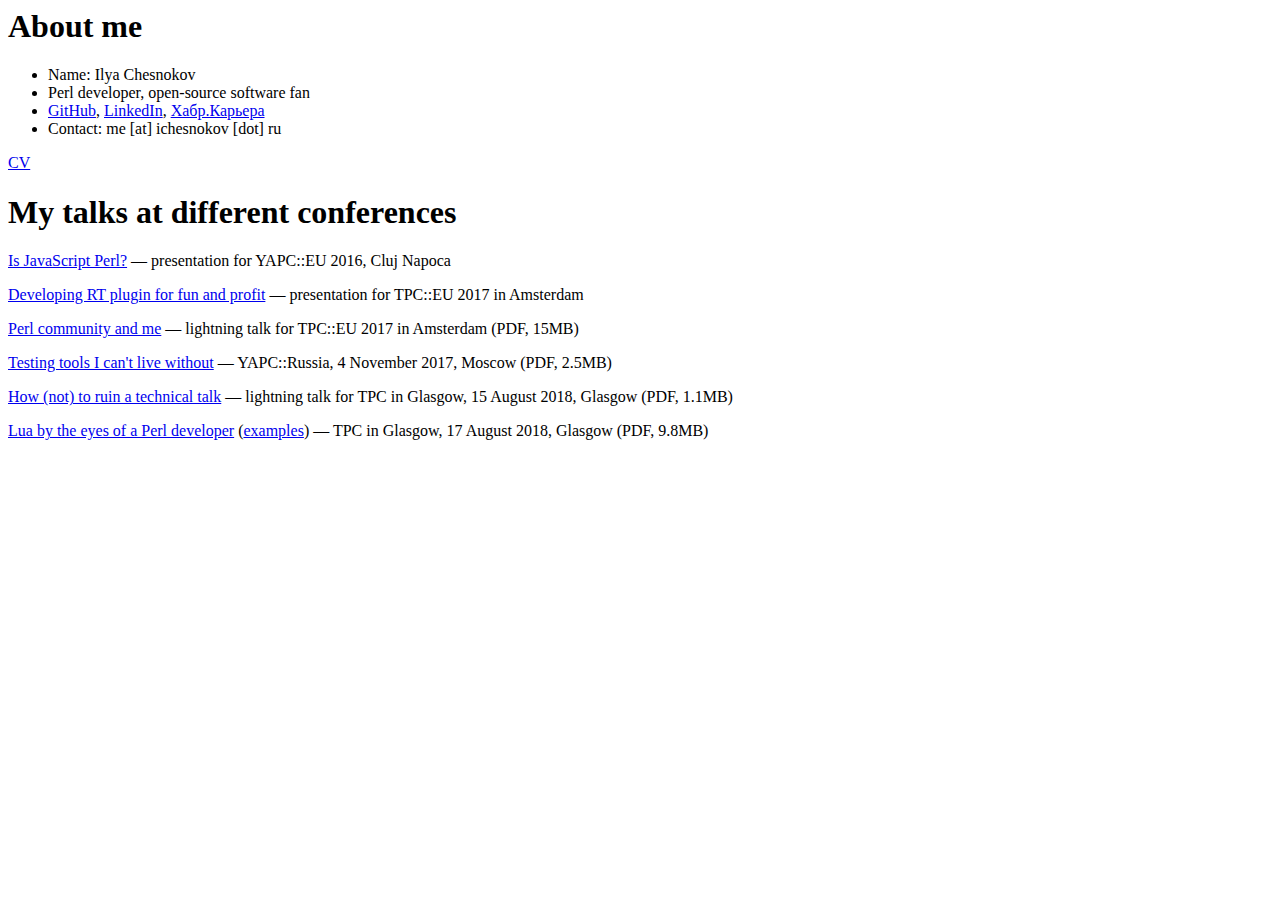
<file: index.html>
<html>
<head>
    <meta charset="utf-8" />
</head>
<body>
    <h1>About me</h1>
    <ul>
        <li>Name: Ilya Chesnokov</li>
        <li>Perl developer, open-source software fan</li>
        <li>
            <a target="_blank" href="https://github.com/ichesnokov">GitHub</a>,
            <a target="_blank" href="http://www.linkedin.com/pub/ilya-chesnokov/18/79/126">LinkedIn</a>,
            <a target="_blank" href="https://career.habr.com/ilyachesnokov">Хабр.Карьера</a>
        </li>
        <li>Contact: me [at] ichesnokov [dot] ru</li>
    </ul>

    <p>
        <a href="https://github.com/ichesnokov/ichesnokov.github.io/blob/master/cv.md">CV</a>
    </p>

    <h1>My talks at different conferences</h1>
    <p><a href="talks/is-js-perl/index.html">Is JavaScript Perl?</a> &mdash; presentation for YAPC::EU 2016, Cluj Napoca</p>
    <p><a href="talks/developing-rt-plugin/index.html">Developing RT plugin for fun and profit</a> &mdash; presentation for TPC::EU 2017 in Amsterdam</p>
    <p><a href="talks/tpc-eu-2017-amsterdam-lightning-talk.pdf">Perl community and me</a> &mdash; lightning talk for TPC::EU 2017 in Amsterdam (PDF, 15MB)</p>
    <p><a href="talks/testing-tools-i-cant-live-without.pdf">Testing tools I can't live without</a> &mdash; YAPC::Russia, 4 November 2017, Moscow (PDF, 2.5MB)</p>
    <p><a href="talks/tpcig2018/how-to-ruin-a-technical-talk.pdf">How (not) to ruin a technical talk</a> &mdash; lightning talk for TPC in Glasgow, 15 August 2018, Glasgow (PDF, 1.1MB)</p>
    <p>
      <a href="talks/tpcig2018/lua-by-the-eyes-of-a-perl-developer.pdf">Lua by the eyes of a Perl developer</a>
      (<a href="https://github.com/ichesnokov/ichesnokov.github.io/tree/master/talks/tpcig2018/examples">examples</a>)
      &mdash; TPC in Glasgow, 17 August 2018, Glasgow (PDF, 9.8MB)
    </p>
</body>
</html>
</file>
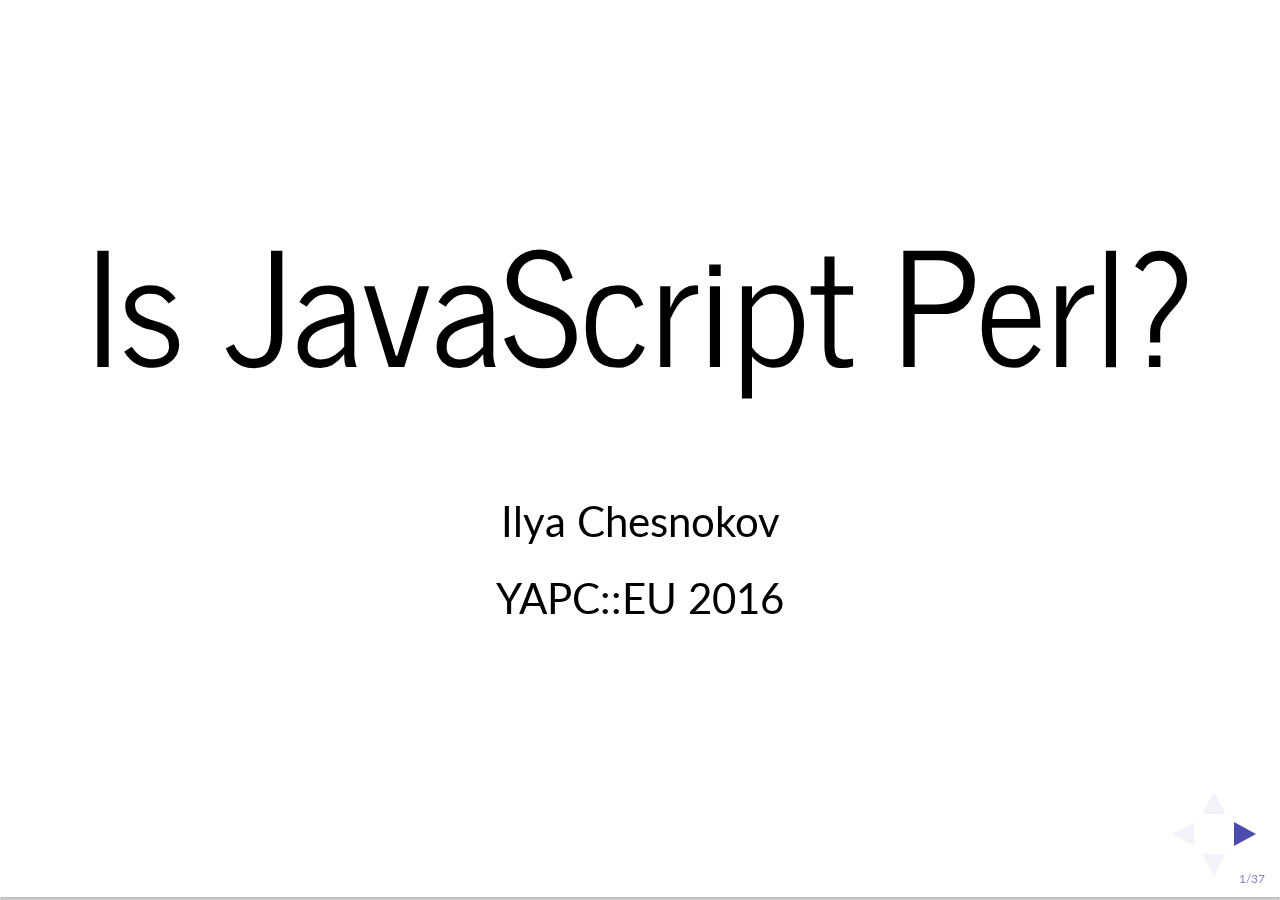
<file: talks/is-js-perl/index.html>
<!doctype html>
<html lang="en">
  <head>
    <meta charset="utf-8">
    <meta name="apple-mobile-web-app-capable" content="yes" />
    <meta name="apple-mobile-web-app-status-bar-style" content="black-translucent" />
    <meta name="viewport" content="width=device-width, initial-scale=1.0, maximum-scale=1.0, user-scalable=yes">
    <link rel="stylesheet" href="share/bootstrap/css/bootstrap.min.css">
    <link rel="stylesheet" href="share/revealjs/css/reveal.css">
    <link rel="stylesheet" href="share/revealjs/css/theme/simple.css" id="theme">
    <link rel="stylesheet" href="share/revealjs/lib/css/zenburn.css">
    <!-- If the query includes 'print-pdf', use the PDF print sheet -->
    <script>
      document.write( '<link rel="stylesheet" href="share/revealjs/css/print/' + ( window.location.search.match( /print-pdf/gi ) ? 'pdf' : 'paper' ) + '.css" type="text/css" media="print">' );
    </script>
    <!--[if lt IE 9]>
      <script src="share/revealjs/lib/js/html5shiv.js"></script>
    <![endif]-->
  </head>

  <body>
    <div class="reveal">
      <div class="slides">
        <section data-markdown="is_javascript_perl.md"
                 data-separator="^---"
                 data-separator-vertical="^___"
                 data-charset="utf-8"
                 data-notes="^Note:">
        </section>
      </div>
    </div>

    <script src="share/revealjs/lib/js/head.min.js"></script>
    <script src="share/revealjs/js/reveal.js"></script>

    <script>
      Reveal.initialize({
        controls: true,
        progress: true,
        history: true,
        center: true,
        slideNumber: "c/t",
        theme: Reveal.getQueryHash().theme, // available themes are in /css/theme
        transition: Reveal.getQueryHash().transition || 'slide', // default/cube/page/concave/zoom/linear/fade/none
        // Optional libraries used to extend on reveal.js
        dependencies: [
          { src: 'share/revealjs/lib/js/classList.js', condition: function() { return !document.body.classList; } },
          { src: 'share/revealjs/plugin/markdown/marked.js', condition: function() { return !!document.querySelector( '[data-markdown]' ); } },
          { src: 'share/revealjs/plugin/markdown/markdown.js', condition: function() { return !!document.querySelector( '[data-markdown]' ); } },
          //{ src: 'share/revealjs/plugin/highlight/highlight.js', async: true, callback: function() { hljs.initHighlightingOnLoad(); } },
          { src: 'share/revealjs/plugin/zoom-js/zoom.js', async: true, condition: function() { return !!document.body.classList; } },
          { src: 'share/revealjs/plugin/notes/notes.js', async: true, condition: function() { return !!document.body.classList; } }
        ]
      });
    </script>
  </body>
</html>
</file>
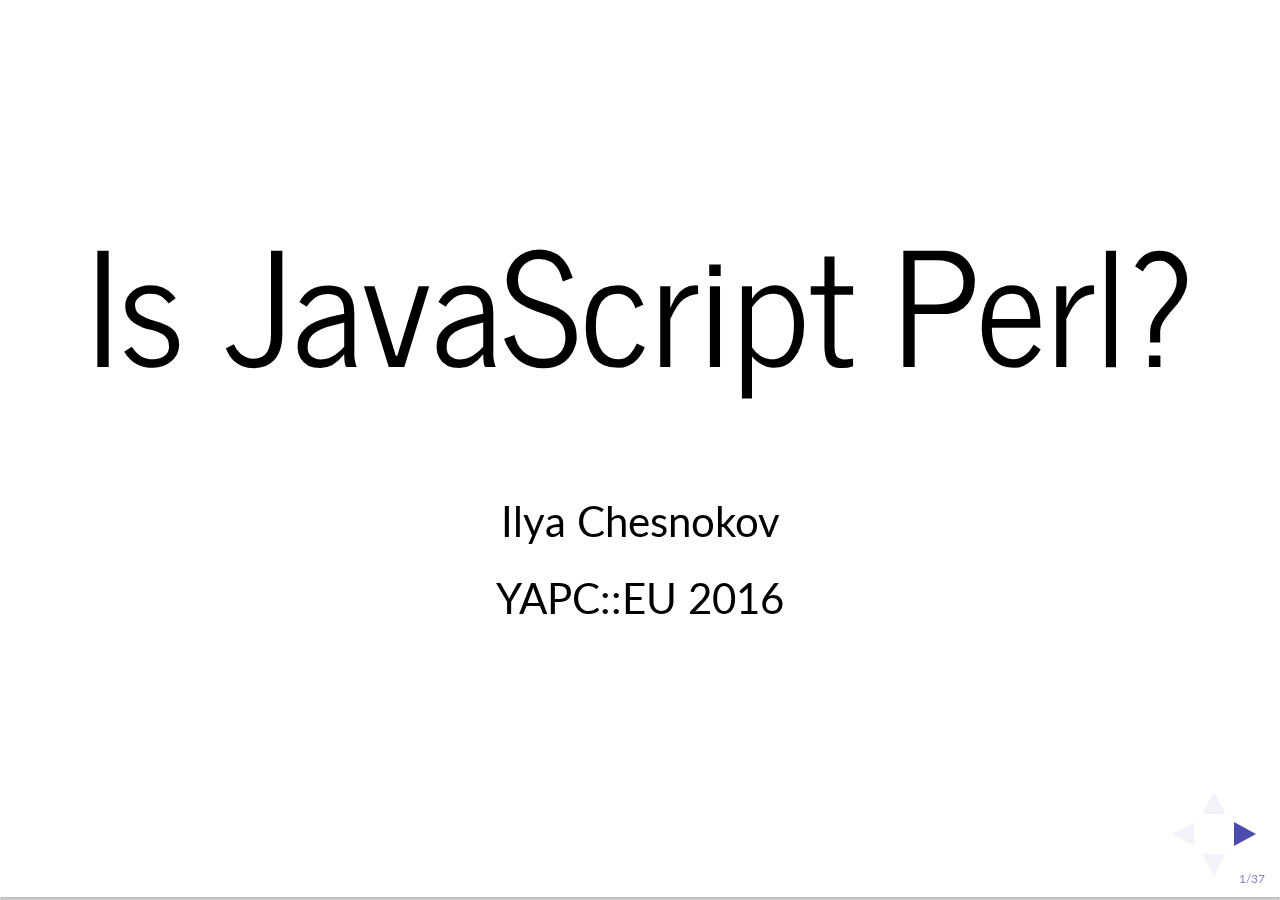
<file: is-js-perl/slides.html>
<!doctype html>
<html lang="en">
  <head>
    <meta charset="utf-8">
    <meta name="apple-mobile-web-app-capable" content="yes" />
    <meta name="apple-mobile-web-app-status-bar-style" content="black-translucent" />
    <meta name="viewport" content="width=device-width, initial-scale=1.0, maximum-scale=1.0, user-scalable=no">
    <link rel="stylesheet" href="share/bootstrap/css/bootstrap.min.css">
    <link rel="stylesheet" href="share/revealjs/css/reveal.css">
    <link rel="stylesheet" href="share/revealjs/css/theme/simple.css" id="theme">
    <link rel="stylesheet" href="share/revealjs/lib/css/zenburn.css">
    <!-- If the query includes 'print-pdf', use the PDF print sheet -->
    <script>
      document.write( '<link rel="stylesheet" href="share/revealjs/css/print/' + ( window.location.search.match( /print-pdf/gi ) ? 'pdf' : 'paper' ) + '.css" type="text/css" media="print">' );
    </script>
    <!--[if lt IE 9]>
      <script src="share/revealjs/lib/js/html5shiv.js"></script>
    <![endif]-->
  </head>

  <body>
    <div class="reveal">
      <div class="slides">
        <section data-markdown="is_javascript_perl.md"
                 data-separator="^---"
                 data-separator-vertical="^___"
                 data-charset="utf-8"
                 data-notes="^Note:">
        </section>
      </div>
    </div>

    <script src="share/revealjs/lib/js/head.min.js"></script>
    <script src="share/revealjs/js/reveal.js"></script>

    <script>
      Reveal.initialize({
        controls: true,
        progress: true,
        history: true,
        center: true,
        slideNumber: "c/t",
        theme: Reveal.getQueryHash().theme, // available themes are in /css/theme
        transition: Reveal.getQueryHash().transition || 'slide', // default/cube/page/concave/zoom/linear/fade/none
        // Optional libraries used to extend on reveal.js
        dependencies: [
          { src: 'share/revealjs/lib/js/classList.js', condition: function() { return !document.body.classList; } },
          { src: 'share/revealjs/plugin/markdown/marked.js', condition: function() { return !!document.querySelector( '[data-markdown]' ); } },
          { src: 'share/revealjs/plugin/markdown/markdown.js', condition: function() { return !!document.querySelector( '[data-markdown]' ); } },
          //{ src: 'share/revealjs/plugin/highlight/highlight.js', async: true, callback: function() { hljs.initHighlightingOnLoad(); } },
          { src: 'share/revealjs/plugin/zoom-js/zoom.js', async: true, condition: function() { return !!document.body.classList; } },
          { src: 'share/revealjs/plugin/notes/notes.js', async: true, condition: function() { return !!document.body.classList; } }
        ]
      });
    </script>
  </body>
</html>
</file>
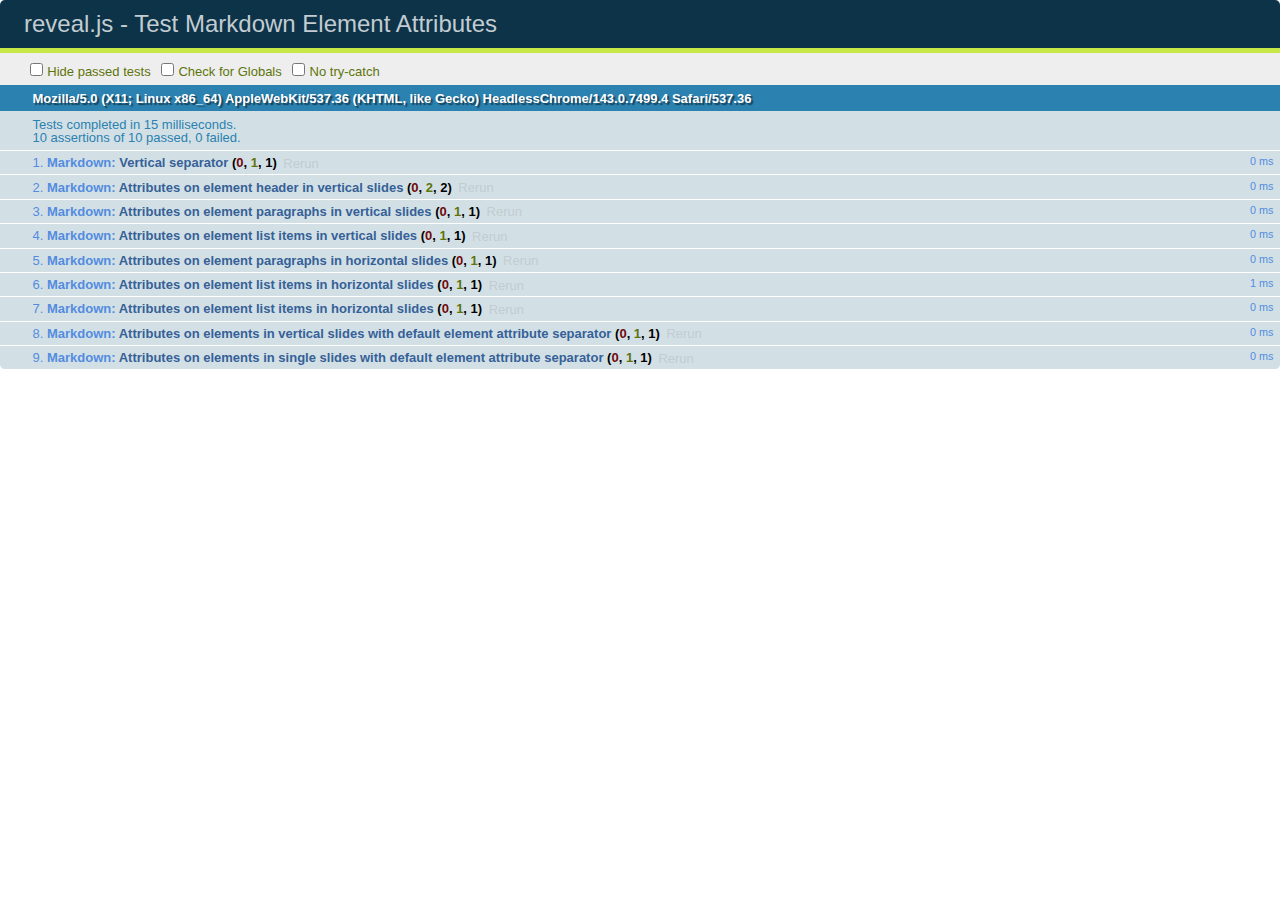
<file: is-js-perl/share/revealjs/test/test-markdown-element-attributes.html>
<!doctype html>
<html lang="en">

	<head>
		<meta charset="utf-8">

		<title>reveal.js - Test Markdown Element Attributes</title>

		<link rel="stylesheet" href="../css/reveal.css">
		<link rel="stylesheet" href="qunit-1.12.0.css">
	</head>

	<body style="overflow: auto;">

		<div id="qunit"></div>
		<div id="qunit-fixture"></div>

		<div class="reveal" style="display: none;">

			<div class="slides">

				<!-- <section data-markdown="example.md" data-separator="^\n\n\n" data-separator-vertical="^\n\n"></section> -->

				<!-- Slides are separated by newline + three dashes + newline, vertical slides identical but two dashes -->
				<section data-markdown data-separator="^\n---\n$" data-separator-vertical="^\n--\n$" data-element-attributes="{_\s*?([^}]+?)}">>
					<script type="text/template">
						## Slide 1.1
						<!-- {_class="fragment fade-out" data-fragment-index="1"} -->

						--

						## Slide 1.2
						<!-- {_class="fragment shrink"} -->

						Paragraph 1
						<!-- {_class="fragment grow"} -->

						Paragraph 2
						<!-- {_class="fragment grow"} -->

						- list item 1 <!-- {_class="fragment grow"} -->
						- list item 2 <!-- {_class="fragment grow"} -->
						- list item 3 <!-- {_class="fragment grow"} -->


						---

						## Slide 2


						Paragraph 1.2  
						multi-line <!-- {_class="fragment highlight-red"} -->

						Paragraph 2.2 <!-- {_class="fragment highlight-red"} -->

						Paragraph 2.3 <!-- {_class="fragment highlight-red"} -->

						Paragraph 2.4 <!-- {_class="fragment highlight-red"} -->

						- list item 1 <!-- {_class="fragment highlight-green"} -->
						- list item 2<!-- {_class="fragment highlight-green"} -->
						- list item 3<!-- {_class="fragment highlight-green"} -->
						- list item 4
						<!-- {_class="fragment highlight-green"} -->
						- list item 5<!-- {_class="fragment highlight-green"} -->

						Test

						![Example Picture](examples/assets/image2.png)
						<!-- {_class="reveal stretch"} -->

					</script>
				</section>



				<section 	data-markdown data-separator="^\n\n\n"
									data-separator-vertical="^\n\n"
									data-separator-notes="^Note:"
									data-charset="utf-8">
					<script type="text/template">
						# Test attributes in Markdown with default separator
						## Slide 1 Def <!-- .element: class="fragment highlight-red" data-fragment-index="1" -->


						## Slide 2 Def
						<!-- .element: class="fragment highlight-red" -->

					</script>
				</section>

				<section data-markdown>
				  <script type="text/template">
					## Hello world
					A paragraph
					<!-- .element: class="fragment highlight-blue" -->
				  </script>
				</section>

				<section data-markdown>
				  <script type="text/template">
					## Hello world

					Multiple  
					Line
					<!-- .element: class="fragment highlight-blue" -->
				  </script>
				</section>

				<section data-markdown>
				  <script type="text/template">
					## Hello world

					Test<!-- .element: class="fragment highlight-blue" -->

					More Test
				  </script>
				</section>


			</div>

		</div>

		<script src="../lib/js/head.min.js"></script>
		<script src="../js/reveal.js"></script>
		<script src="../plugin/markdown/marked.js"></script>
		<script src="../plugin/markdown/markdown.js"></script>
		<script src="qunit-1.12.0.js"></script>

		<script src="test-markdown-element-attributes.js"></script>

	</body>
</html>
</file>
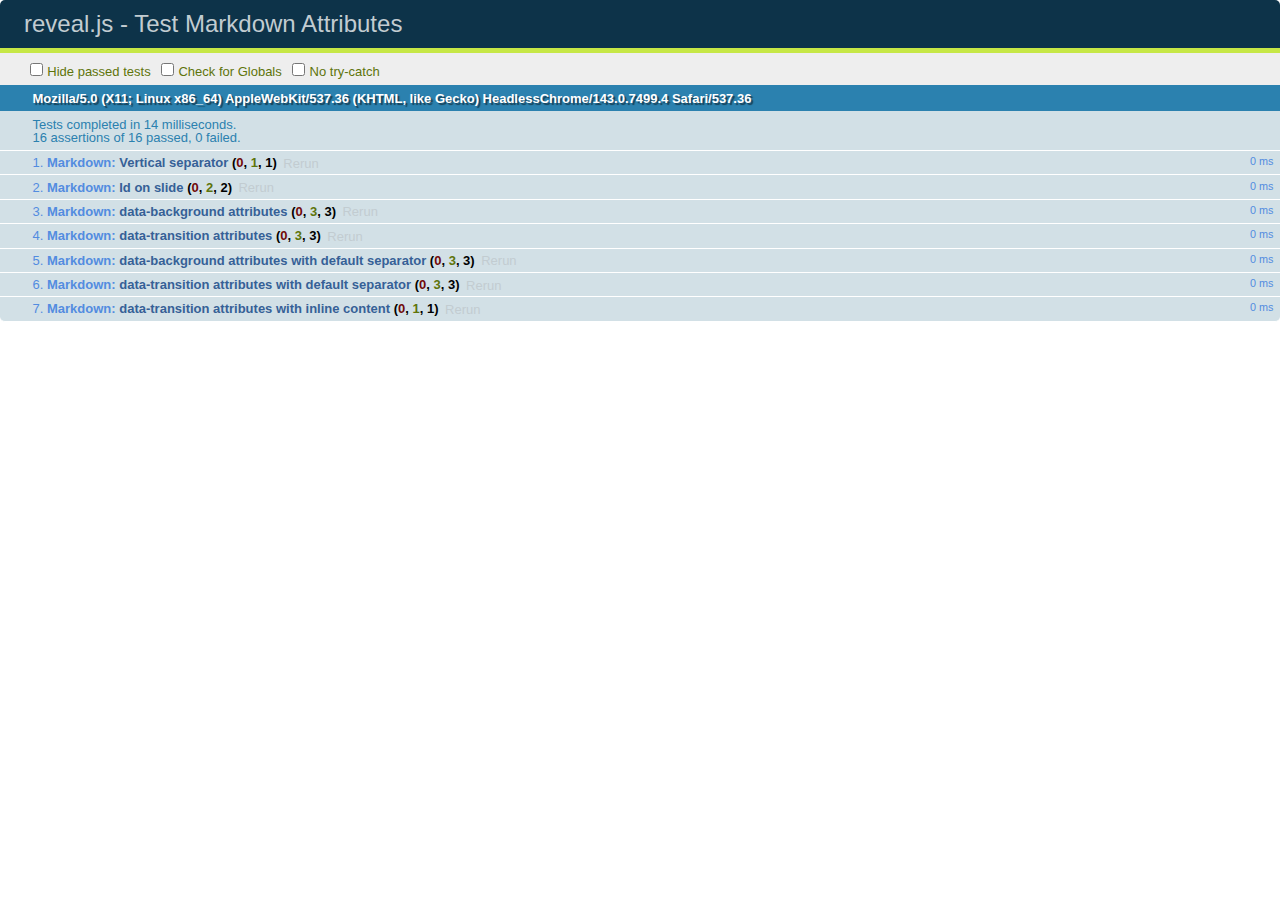
<file: is-js-perl/share/revealjs/test/test-markdown-slide-attributes.html>
<!doctype html>
<html lang="en">

	<head>
		<meta charset="utf-8">

		<title>reveal.js - Test Markdown Attributes</title>

		<link rel="stylesheet" href="../css/reveal.css">
		<link rel="stylesheet" href="qunit-1.12.0.css">
	</head>

	<body style="overflow: auto;">

		<div id="qunit"></div>
		<div id="qunit-fixture"></div>

		<div class="reveal" style="display: none;">

			<div class="slides">

				<!-- <section data-markdown="example.md" data-separator="^\n\n\n" data-separator-vertical="^\n\n"></section> -->

				<!-- Slides are separated by three lines, vertical slides by two lines, attributes are one any line starting with (spaces and) two dashes -->
				<section 	data-markdown data-separator="^\n\n\n"
									data-separator-vertical="^\n\n"
									data-separator-notes="^Note:"
									data-attributes="--\s(.*?)$"
									data-charset="utf-8">
					<script type="text/template">
						# Test attributes in Markdown
						## Slide 1



						## Slide 2
						<!-- -- id="slide2" data-transition="zoom" data-background="#A0C66B" -->


						## Slide 2.1
						<!-- -- data-background="#ff0000" data-transition="fade" -->


						## Slide 2.2
						[Link to Slide2](#/slide2)



						## Slide 3
						<!-- -- data-transition="zoom" data-background="#C6916B" -->



						## Slide 4
					</script>
				</section>

				<section 	data-markdown data-separator="^\n\n\n"
									data-separator-vertical="^\n\n"
									data-separator-notes="^Note:"
									data-charset="utf-8">
					<script type="text/template">
						# Test attributes in Markdown with default separator
						## Slide 1 Def



						## Slide 2 Def
						<!-- .slide: id="slide2def" data-transition="concave" data-background="#A7C66B" -->


						## Slide 2.1 Def
						<!-- .slide: data-background="#f70000" data-transition="page" -->


						## Slide 2.2 Def
						[Link to Slide2](#/slide2def)



						## Slide 3 Def
						<!-- .slide: data-transition="concave" data-background="#C7916B" -->



						## Slide 4
					</script>
				</section>

				<section data-markdown>
					<script type="text/template">
						<!-- .slide: data-background="#ff0000" -->
						## Hello world
					</script>
				</section>

				<section data-markdown>
					<script type="text/template">
						## Hello world
						<!-- .slide: data-background="#ff0000" -->
					</script>
				</section>

				<section data-markdown>
					<script type="text/template">
						## Hello world

						Test
						<!-- .slide: data-background="#ff0000" -->

						More Test
					</script>
				</section>

			</div>

		</div>

		<script src="../lib/js/head.min.js"></script>
		<script src="../js/reveal.js"></script>
		<script src="../plugin/markdown/marked.js"></script>
		<script src="../plugin/markdown/markdown.js"></script>
		<script src="qunit-1.12.0.js"></script>

		<script src="test-markdown-slide-attributes.js"></script>

	</body>
</html>
</file>
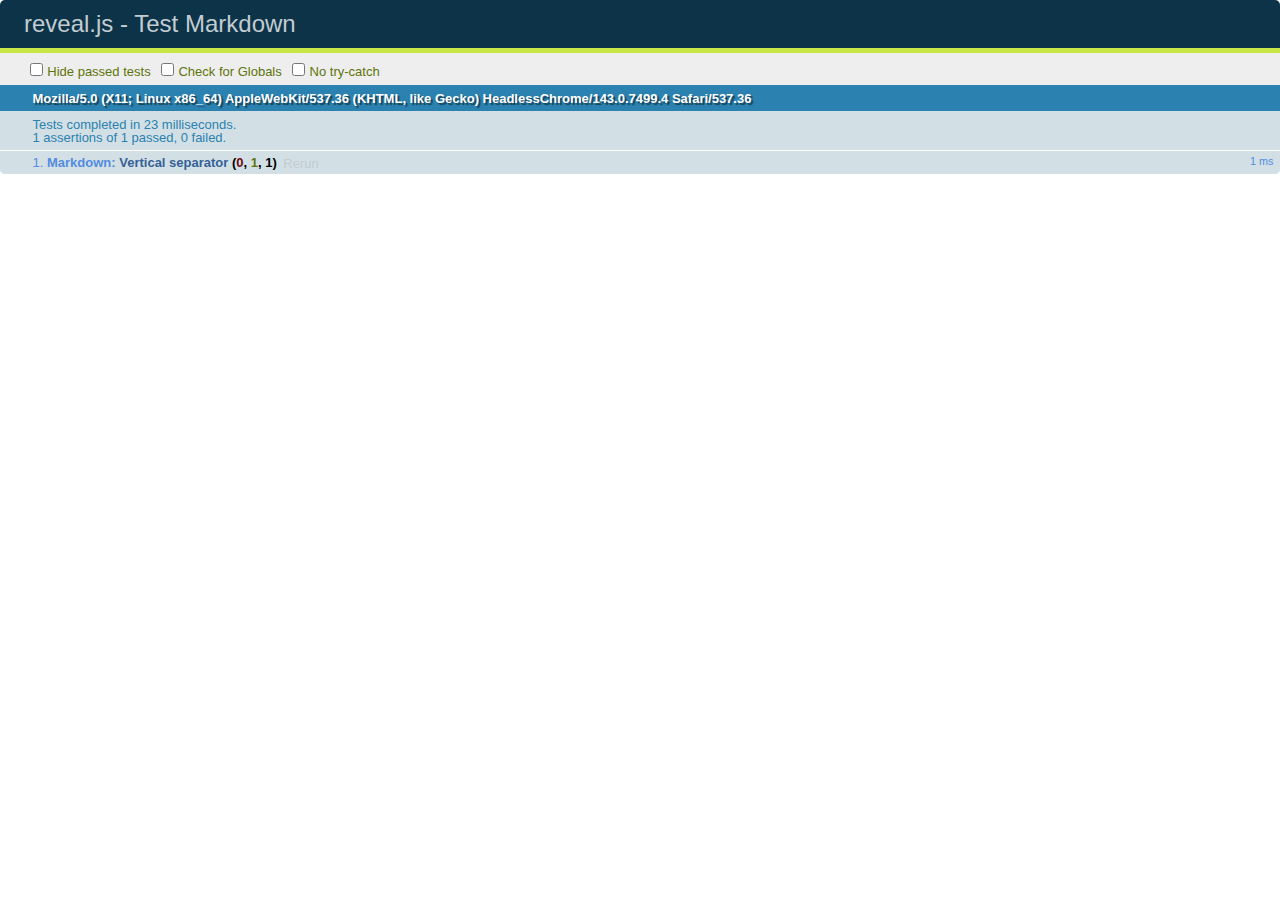
<file: is-js-perl/share/revealjs/test/test-markdown.html>
<!doctype html>
<html lang="en">

	<head>
		<meta charset="utf-8">

		<title>reveal.js - Test Markdown</title>

		<link rel="stylesheet" href="../css/reveal.css">
		<link rel="stylesheet" href="qunit-1.12.0.css">
	</head>

	<body style="overflow: auto;">

		<div id="qunit"></div>
  		<div id="qunit-fixture"></div>

		<div class="reveal" style="display: none;">

			<div class="slides">

				<!-- <section data-markdown="example.md" data-separator="^\n\n\n" data-separator-vertical="^\n\n"></section> -->

				<!-- Slides are separated by newline + three dashes + newline, vertical slides identical but two dashes -->
				<section data-markdown data-separator="^\n---\n$" data-separator-vertical="^\n--\n$">
					<script type="text/template">
						## Slide 1.1

						--

						## Slide 1.2

						---

						## Slide 2
					</script>
				</section>

			</div>

		</div>

		<script src="../lib/js/head.min.js"></script>
		<script src="../js/reveal.js"></script>
		<script src="../plugin/markdown/marked.js"></script>
		<script src="../plugin/markdown/markdown.js"></script>
		<script src="qunit-1.12.0.js"></script>

		<script src="test-markdown.js"></script>

	</body>
</html>
</file>
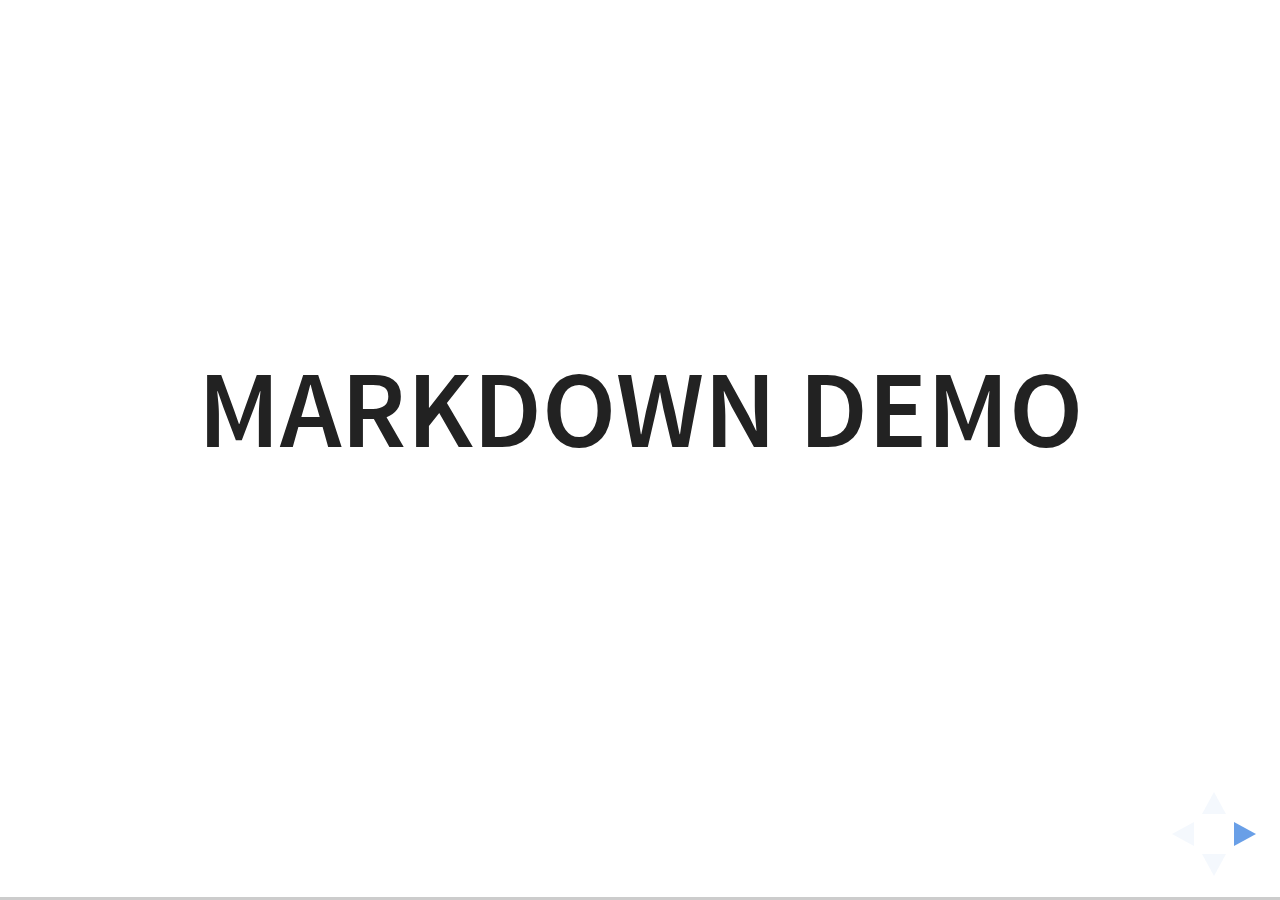
<file: is-js-perl/share/revealjs/plugin/markdown/example.html>
<!doctype html>
<html lang="en">

	<head>
		<meta charset="utf-8">

		<title>reveal.js - Markdown Demo</title>

		<link rel="stylesheet" href="../../css/reveal.css">
		<link rel="stylesheet" href="../../css/theme/white.css" id="theme">

        <link rel="stylesheet" href="../../lib/css/zenburn.css">
	</head>

	<body>

		<div class="reveal">

			<div class="slides">

                <!-- Use external markdown resource, separate slides by three newlines; vertical slides by two newlines -->
                <section data-markdown="example.md" data-separator="^\n\n\n" data-separator-vertical="^\n\n"></section>

                <!-- Slides are separated by three dashes (quick 'n dirty regular expression) -->
                <section data-markdown data-separator="---">
                    <script type="text/template">
                        ## Demo 1
                        Slide 1
                        ---
                        ## Demo 1
                        Slide 2
                        ---
                        ## Demo 1
                        Slide 3
                    </script>
                </section>

                <!-- Slides are separated by newline + three dashes + newline, vertical slides identical but two dashes -->
                <section data-markdown data-separator="^\n---\n$" data-separator-vertical="^\n--\n$">
                    <script type="text/template">
                        ## Demo 2
                        Slide 1.1

                        --

                        ## Demo 2
                        Slide 1.2

                        ---

                        ## Demo 2
                        Slide 2
                    </script>
                </section>

                <!-- No "extra" slides, since there are no separators defined (so they'll become horizontal rulers) -->
                <section data-markdown>
                    <script type="text/template">
                        A

                        ---

                        B

                        ---

                        C
                    </script>
                </section>

                <!-- Slide attributes -->
                <section data-markdown>
                    <script type="text/template">
                        <!-- .slide: data-background="#000000" -->
                        ## Slide attributes
                    </script>
                </section>

                <!-- Element attributes -->
                <section data-markdown>
                    <script type="text/template">
                        ## Element attributes
                        - Item 1 <!-- .element: class="fragment" data-fragment-index="2" -->
                        - Item 2 <!-- .element: class="fragment" data-fragment-index="1" -->
                    </script>
                </section>

                <!-- Code -->
                <section data-markdown>
                    <script type="text/template">
                        ```php
                        public function foo()
                        {
                            $foo = array(
                                'bar' => 'bar'
                            )
                        }
                        ```
                    </script>
                </section>

            </div>
		</div>

		<script src="../../lib/js/head.min.js"></script>
		<script src="../../js/reveal.js"></script>

		<script>

			Reveal.initialize({
				controls: true,
				progress: true,
				history: true,
				center: true,

				// Optional libraries used to extend on reveal.js
				dependencies: [
					{ src: '../../lib/js/classList.js', condition: function() { return !document.body.classList; } },
					{ src: 'marked.js', condition: function() { return !!document.querySelector( '[data-markdown]' ); } },
                    { src: 'markdown.js', condition: function() { return !!document.querySelector( '[data-markdown]' ); } },
                    { src: '../highlight/highlight.js', async: true, callback: function() { hljs.initHighlightingOnLoad(); } },
					{ src: '../notes/notes.js' }
				]
			});

		</script>

	</body>
</html>
</file>
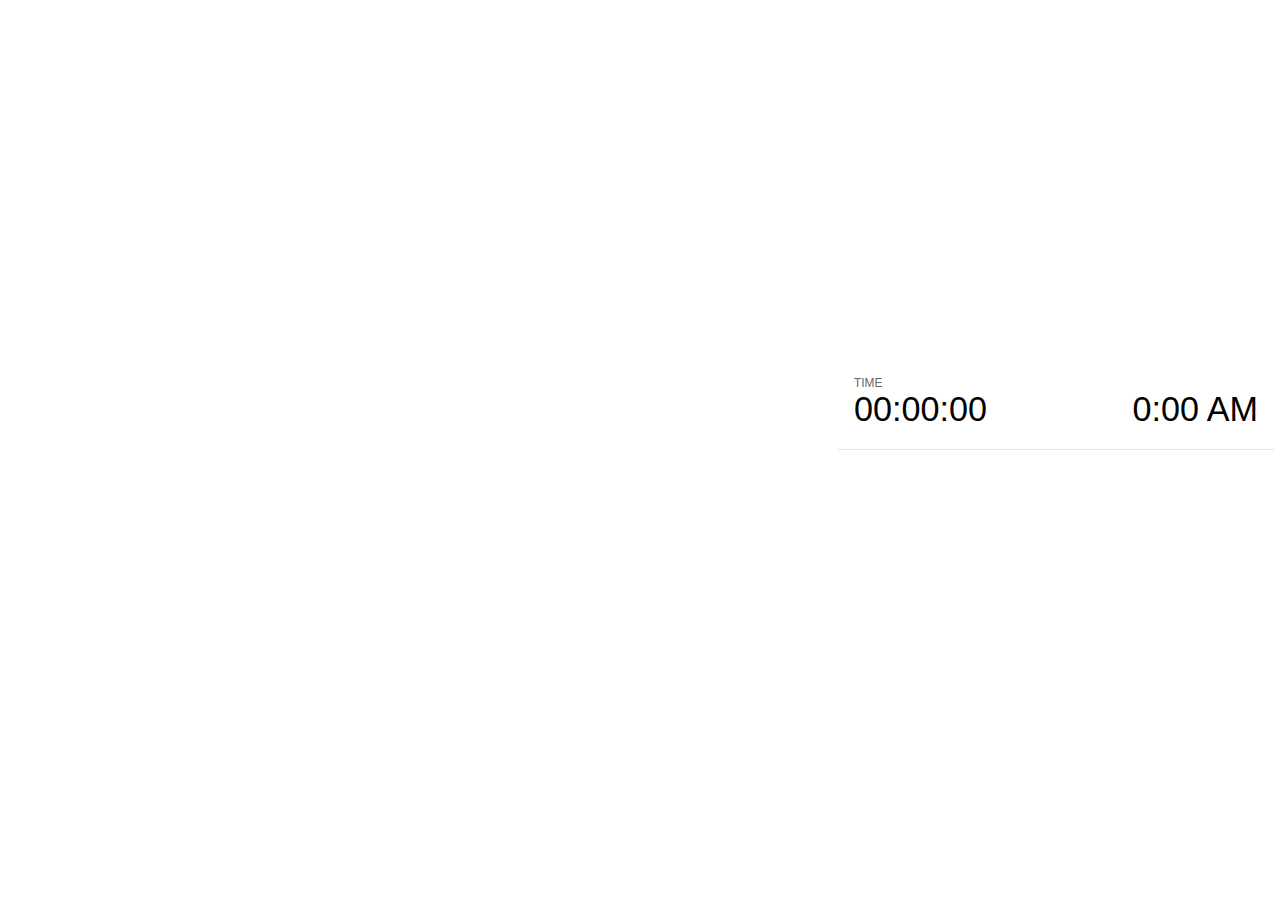
<file: is-js-perl/share/revealjs/plugin/notes/notes.html>
<!doctype html>
<html lang="en">
	<head>
		<meta charset="utf-8">

		<title>reveal.js - Slide Notes</title>

		<style>
			body {
				font-family: Helvetica;
			}

			#current-slide,
			#upcoming-slide,
			#speaker-controls {
				padding: 6px;
				box-sizing: border-box;
				-moz-box-sizing: border-box;
			}

			#current-slide iframe,
			#upcoming-slide iframe {
				width: 100%;
				height: 100%;
				border: 1px solid #ddd;
			}

			#current-slide .label,
			#upcoming-slide .label {
				position: absolute;
				top: 10px;
				left: 10px;
				font-weight: bold;
				font-size: 14px;
				z-index: 2;
				color: rgba( 255, 255, 255, 0.9 );
			}

			#current-slide {
				position: absolute;
				width: 65%;
				height: 100%;
				top: 0;
				left: 0;
				padding-right: 0;
			}

			#upcoming-slide {
				position: absolute;
				width: 35%;
				height: 40%;
				right: 0;
				top: 0;
			}

			#speaker-controls {
				position: absolute;
				top: 40%;
				right: 0;
				width: 35%;
				height: 60%;
				overflow: auto;

				font-size: 18px;
			}

				.speaker-controls-time.hidden,
				.speaker-controls-notes.hidden {
					display: none;
				}

				.speaker-controls-time .label,
				.speaker-controls-notes .label {
					text-transform: uppercase;
					font-weight: normal;
					font-size: 0.66em;
					color: #666;
					margin: 0;
				}

				.speaker-controls-time {
					border-bottom: 1px solid rgba( 200, 200, 200, 0.5 );
					margin-bottom: 10px;
					padding: 10px 16px;
					padding-bottom: 20px;
					cursor: pointer;
				}

				.speaker-controls-time .reset-button {
					opacity: 0;
					float: right;
					color: #666;
					text-decoration: none;
				}
				.speaker-controls-time:hover .reset-button {
					opacity: 1;
				}

				.speaker-controls-time .timer,
				.speaker-controls-time .clock {
					width: 50%;
					font-size: 1.9em;
				}

				.speaker-controls-time .timer {
					float: left;
				}

				.speaker-controls-time .clock {
					float: right;
					text-align: right;
				}

				.speaker-controls-time span.mute {
					color: #bbb;
				}

				.speaker-controls-notes {
					padding: 10px 16px;
				}

				.speaker-controls-notes .value {
					margin-top: 5px;
					line-height: 1.4;
					font-size: 1.2em;
				}

			.clear {
				clear: both;
			}

			@media screen and (max-width: 1080px) {
				#speaker-controls {
					font-size: 16px;
				}
			}

			@media screen and (max-width: 900px) {
				#speaker-controls {
					font-size: 14px;
				}
			}

			@media screen and (max-width: 800px) {
				#speaker-controls {
					font-size: 12px;
				}
			}

		</style>
	</head>

	<body>

		<div id="current-slide"></div>
		<div id="upcoming-slide"><span class="label">UPCOMING:</span></div>
		<div id="speaker-controls">
			<div class="speaker-controls-time">
				<h4 class="label">Time <span class="reset-button">Click to Reset</span></h4>
				<div class="clock">
					<span class="clock-value">0:00 AM</span>
				</div>
				<div class="timer">
					<span class="hours-value">00</span><span class="minutes-value">:00</span><span class="seconds-value">:00</span>
				</div>
				<div class="clear"></div>
			</div>

			<div class="speaker-controls-notes hidden">
				<h4 class="label">Notes</h4>
				<div class="value"></div>
			</div>
		</div>

		<script src="../../plugin/markdown/marked.js"></script>
		<script>

			(function() {

				var notes,
					notesValue,
					currentState,
					currentSlide,
					upcomingSlide,
					connected = false;

				window.addEventListener( 'message', function( event ) {

					var data = JSON.parse( event.data );

					// Messages sent by the notes plugin inside of the main window
					if( data && data.namespace === 'reveal-notes' ) {
						if( data.type === 'connect' ) {
							handleConnectMessage( data );
						}
						else if( data.type === 'state' ) {
							handleStateMessage( data );
						}
					}
					// Messages sent by the reveal.js inside of the current slide preview
					else if( data && data.namespace === 'reveal' ) {
						if( /ready/.test( data.eventName ) ) {
							// Send a message back to notify that the handshake is complete
							window.opener.postMessage( JSON.stringify({ namespace: 'reveal-notes', type: 'connected'} ), '*' );
						}
						else if( /slidechanged|fragmentshown|fragmenthidden|overviewshown|overviewhidden|paused|resumed/.test( data.eventName ) && currentState !== JSON.stringify( data.state ) ) {
							window.opener.postMessage( JSON.stringify({ method: 'setState', args: [ data.state ]} ), '*' );
						}
					}

				} );

				/**
				 * Called when the main window is trying to establish a
				 * connection.
				 */
				function handleConnectMessage( data ) {

					if( connected === false ) {
						connected = true;

						setupIframes( data );
						setupKeyboard();
						setupNotes();
						setupTimer();
					}

				}

				/**
				 * Called when the main window sends an updated state.
				 */
				function handleStateMessage( data ) {

					// Store the most recently set state to avoid circular loops
					// applying the same state
					currentState = JSON.stringify( data.state );

					// No need for updating the notes in case of fragment changes
					if ( data.notes ) {
						notes.classList.remove( 'hidden' );
						if( data.markdown ) {
							notesValue.innerHTML = marked( data.notes );
						}
						else {
							notesValue.innerHTML = data.notes;
						}
					}
					else {
						notes.classList.add( 'hidden' );
					}

					// Update the note slides
					currentSlide.contentWindow.postMessage( JSON.stringify({ method: 'setState', args: [ data.state ] }), '*' );
					upcomingSlide.contentWindow.postMessage( JSON.stringify({ method: 'setState', args: [ data.state ] }), '*' );
					upcomingSlide.contentWindow.postMessage( JSON.stringify({ method: 'next' }), '*' );

				}

				// Limit to max one state update per X ms
				handleStateMessage = debounce( handleStateMessage, 200 );

				/**
				 * Forward keyboard events to the current slide window.
				 * This enables keyboard events to work even if focus
				 * isn't set on the current slide iframe.
				 */
				function setupKeyboard() {

					document.addEventListener( 'keydown', function( event ) {
						currentSlide.contentWindow.postMessage( JSON.stringify({ method: 'triggerKey', args: [ event.keyCode ] }), '*' );
					} );

				}

				/**
				 * Creates the preview iframes.
				 */
				function setupIframes( data ) {

					var params = [
						'receiver',
						'progress=false',
						'history=false',
						'transition=none',
						'autoSlide=0',
						'backgroundTransition=none'
					].join( '&' );

					var hash = '#/' + data.state.indexh + '/' + data.state.indexv;
					var currentURL = data.url + '?' + params + '&postMessageEvents=true' + hash;
					var upcomingURL = data.url + '?' + params + '&controls=false' + hash;

					currentSlide = document.createElement( 'iframe' );
					currentSlide.setAttribute( 'width', 1280 );
					currentSlide.setAttribute( 'height', 1024 );
					currentSlide.setAttribute( 'src', currentURL );
					document.querySelector( '#current-slide' ).appendChild( currentSlide );

					upcomingSlide = document.createElement( 'iframe' );
					upcomingSlide.setAttribute( 'width', 640 );
					upcomingSlide.setAttribute( 'height', 512 );
					upcomingSlide.setAttribute( 'src', upcomingURL );
					document.querySelector( '#upcoming-slide' ).appendChild( upcomingSlide );

				}

				/**
				 * Setup the notes UI.
				 */
				function setupNotes() {

					notes = document.querySelector( '.speaker-controls-notes' );
					notesValue = document.querySelector( '.speaker-controls-notes .value' );

				}

				/**
				 * Create the timer and clock and start updating them
				 * at an interval.
				 */
				function setupTimer() {

					var start = new Date(),
						timeEl = document.querySelector( '.speaker-controls-time' ),
						clockEl = timeEl.querySelector( '.clock-value' ),
						hoursEl = timeEl.querySelector( '.hours-value' ),
						minutesEl = timeEl.querySelector( '.minutes-value' ),
						secondsEl = timeEl.querySelector( '.seconds-value' );

					function _updateTimer() {

						var diff, hours, minutes, seconds,
							now = new Date();

						diff = now.getTime() - start.getTime();
						hours = Math.floor( diff / ( 1000 * 60 * 60 ) );
						minutes = Math.floor( ( diff / ( 1000 * 60 ) ) % 60 );
						seconds = Math.floor( ( diff / 1000 ) % 60 );

						clockEl.innerHTML = now.toLocaleTimeString( 'en-US', { hour12: true, hour: '2-digit', minute:'2-digit' } );
						hoursEl.innerHTML = zeroPadInteger( hours );
						hoursEl.className = hours > 0 ? '' : 'mute';
						minutesEl.innerHTML = ':' + zeroPadInteger( minutes );
						minutesEl.className = minutes > 0 ? '' : 'mute';
						secondsEl.innerHTML = ':' + zeroPadInteger( seconds );

					}

					// Update once directly
					_updateTimer();

					// Then update every second
					setInterval( _updateTimer, 1000 );

					timeEl.addEventListener( 'click', function() {
						start = new Date();
						_updateTimer();
						return false;
					} );

				}

				function zeroPadInteger( num ) {

					var str = '00' + parseInt( num );
					return str.substring( str.length - 2 );

				}

				/**
				 * Limits the frequency at which a function can be called.
				 */
				function debounce( fn, ms ) {

					var lastTime = 0,
						timeout;

					return function() {

						var args = arguments;
						var context = this;

						clearTimeout( timeout );

						var timeSinceLastCall = Date.now() - lastTime;
						if( timeSinceLastCall > ms ) {
							fn.apply( context, args );
							lastTime = Date.now();
						}
						else {
							timeout = setTimeout( function() {
								fn.apply( context, args );
								lastTime = Date.now();
							}, ms - timeSinceLastCall );
						}

					}

				}

			})();

		</script>
	</body>
</html>
</file>
<file: talks/is-js-perl/share/revealjs/css/theme/simple.css>
@import url(https://fonts.googleapis.com/css?family=News+Cycle:400,700);
@import url(https://fonts.googleapis.com/css?family=Lato:400,700,400italic,700italic);
/**
 * A simple theme for reveal.js presentations, similar
 * to the default theme. The accent color is darkblue.
 *
 * This theme is Copyright (C) 2012 Owen Versteeg, https://github.com/StereotypicalApps. It is MIT licensed.
 * reveal.js is Copyright (C) 2011-2012 Hakim El Hattab, http://hakim.se
 */
/*********************************************
 * GLOBAL STYLES
 *********************************************/
body {
  background: #fff;
  background-color: #fff; }

.reveal {
  font-family: 'Lato', sans-serif;
  font-size: 36px;
  font-weight: normal;
  color: #000; }

::selection {
  color: #fff;
  background: rgba(0, 0, 0, 0.99);
  text-shadow: none; }

.reveal .slides > section, .reveal .slides > section > section {
  line-height: 1.3;
  font-weight: inherit; }

/*********************************************
 * HEADERS
 *********************************************/
.reveal h1, .reveal h2, .reveal h3, .reveal h4, .reveal h5, .reveal h6 {
  margin: 0 0 20px 0;
  color: #000;
  font-family: 'News Cycle', Impact, sans-serif;
  font-weight: normal;
  line-height: 1.2;
  letter-spacing: normal;
  text-transform: none;
  text-shadow: none;
  word-wrap: break-word; }

.reveal h1 {
  font-size: 3.77em; }

.reveal h2 {
  font-size: 2.11em; }

.reveal h3 {
  font-size: 1.55em; }

.reveal h4 {
  font-size: 1em; }

.reveal h1 {
  text-shadow: none; }

/*********************************************
 * OTHER
 *********************************************/
.reveal p {
  margin: 20px 0;
  line-height: 1.3; }

/* Ensure certain elements are never larger than the slide itself */
.reveal img, .reveal video, .reveal iframe {
  max-width: 95%;
  max-height: 95%; }

.reveal strong, .reveal b {
  font-weight: bold; }

.reveal em {
  font-style: italic; }

.reveal ol, .reveal dl, .reveal ul {
  display: inline-block;
  text-align: left;
  margin: 0 0 0 1em; }

.reveal ol {
  list-style-type: decimal; }

.reveal ul {
  list-style-type: disc; }

.reveal ul ul {
  list-style-type: square; }

.reveal ul ul ul {
  list-style-type: circle; }

.reveal ul ul, .reveal ul ol, .reveal ol ol, .reveal ol ul {
  display: block;
  margin-left: 40px; }

.reveal dt {
  font-weight: bold; }

.reveal dd {
  margin-left: 40px; }

.reveal q, .reveal blockquote {
  quotes: none; }

.reveal blockquote {
  display: block;
  position: relative;
  width: 70%;
  margin: 20px auto;
  padding: 5px;
  font-style: italic;
  background: rgba(255, 255, 255, 0.05);
  box-shadow: 0px 0px 2px rgba(0, 0, 0, 0.2); }

.reveal blockquote p:first-child, .reveal blockquote p:last-child {
  display: inline-block; }

.reveal q {
  font-style: italic; }

.reveal pre {
  display: block;
  position: relative;
  width: 90%;
  margin: 20px auto;
  text-align: left;
  font-size: 0.55em;
  font-family: monospace;
  line-height: 1.2em;
  word-wrap: break-word;
  box-shadow: 0px 0px 6px rgba(0, 0, 0, 0.3); }

.reveal code {
  font-family: monospace; }

.reveal pre code {
  display: block;
  padding: 5px;
  overflow: auto;
  max-height: 400px;
  word-wrap: normal;
  /* background: #3F3F3F; */
  background: white;
  /* color: #DCDCDC; */
  color: black;
}

.reveal table {
  margin: auto;
  border-collapse: collapse;
  border-spacing: 0; }

.reveal table th {
  font-weight: bold; }

.reveal table th, .reveal table td {
  text-align: left;
  padding: 0.2em 0.5em 0.2em 0.5em;
  border-bottom: 1px solid; }

.reveal table th[align="center"], .reveal table td[align="center"] {
  text-align: center; }

.reveal table th[align="right"], .reveal table td[align="right"] {
  text-align: right; }

.reveal table tr:last-child td {
  border-bottom: none; }

.reveal sup {
  vertical-align: super; }

.reveal sub {
  vertical-align: sub; }

.reveal small {
  display: inline-block;
  font-size: 0.6em;
  line-height: 1.2em;
  vertical-align: top; }

.reveal small * {
  vertical-align: top; }

/*********************************************
 * LINKS
 *********************************************/
.reveal a {
  color: #00008B;
  text-decoration: none;
  -webkit-transition: color 0.15s ease;
  -moz-transition: color 0.15s ease;
  transition: color 0.15s ease; }

.reveal a:hover {
  color: #0000f1;
  text-shadow: none;
  border: none; }

.reveal .roll span:after {
  color: #fff;
  background: #00003f; }

/*********************************************
 * IMAGES
 *********************************************/
.reveal section img {
  margin: 15px 0px;
  background: rgba(255, 255, 255, 0.12);
  border: 4px solid #000;
  box-shadow: 0 0 10px rgba(0, 0, 0, 0.15); }

.reveal a img {
  -webkit-transition: all 0.15s linear;
  -moz-transition: all 0.15s linear;
  transition: all 0.15s linear; }

.reveal a:hover img {
  background: rgba(255, 255, 255, 0.2);
  border-color: #00008B;
  box-shadow: 0 0 20px rgba(0, 0, 0, 0.55); }

/*********************************************
 * NAVIGATION CONTROLS
 *********************************************/
.reveal .controls div.navigate-left, .reveal .controls div.navigate-left.enabled {
  border-right-color: #00008B; }

.reveal .controls div.navigate-right, .reveal .controls div.navigate-right.enabled {
  border-left-color: #00008B; }

.reveal .controls div.navigate-up, .reveal .controls div.navigate-up.enabled {
  border-bottom-color: #00008B; }

.reveal .controls div.navigate-down, .reveal .controls div.navigate-down.enabled {
  border-top-color: #00008B; }

.reveal .controls div.navigate-left.enabled:hover {
  border-right-color: #0000f1; }

.reveal .controls div.navigate-right.enabled:hover {
  border-left-color: #0000f1; }

.reveal .controls div.navigate-up.enabled:hover {
  border-bottom-color: #0000f1; }

.reveal .controls div.navigate-down.enabled:hover {
  border-top-color: #0000f1; }

/*********************************************
 * PROGRESS BAR
 *********************************************/
.reveal .progress {
  background: rgba(0, 0, 0, 0.2); }

.reveal .progress span {
  background: #00008B;
  -webkit-transition: width 800ms cubic-bezier(0.26, 0.86, 0.44, 0.985);
  -moz-transition: width 800ms cubic-bezier(0.26, 0.86, 0.44, 0.985);
  transition: width 800ms cubic-bezier(0.26, 0.86, 0.44, 0.985); }

/*********************************************
 * SLIDE NUMBER
 *********************************************/
.reveal .slide-number {
  color: #00008B; }
</file>
<file: talks/is-js-perl/share/revealjs/lib/css/zenburn.css>
/*

Zenburn style from voldmar.ru (c) Vladimir Epifanov <voldmar@voldmar.ru>
based on dark.css by Ivan Sagalaev

*/

.hljs {
  display: block; padding: 0.5em;
  background: #3F3F3F;
  color: #DCDCDC;
}

.hljs-keyword,
.hljs-tag,
.css .hljs-class,
.css .hljs-id,
.lisp .hljs-title,
.nginx .hljs-title,
.hljs-request,
.hljs-status,
.clojure .hljs-attribute {
  color: #E3CEAB;
}

.django .hljs-template_tag,
.django .hljs-variable,
.django .hljs-filter .hljs-argument {
  color: #DCDCDC;
}

.hljs-number,
.hljs-date {
  color: #8CD0D3;
}

.dos .hljs-envvar,
.dos .hljs-stream,
.hljs-variable,
.apache .hljs-sqbracket {
  color: #EFDCBC;
}

.dos .hljs-flow,
.diff .hljs-change,
.python .exception,
.python .hljs-built_in,
.hljs-literal,
.tex .hljs-special {
  color: #EFEFAF;
}

.diff .hljs-chunk,
.hljs-subst {
  color: #8F8F8F;
}

.dos .hljs-keyword,
.python .hljs-decorator,
.hljs-title,
.haskell .hljs-type,
.diff .hljs-header,
.ruby .hljs-class .hljs-parent,
.apache .hljs-tag,
.nginx .hljs-built_in,
.tex .hljs-command,
.hljs-prompt {
    color: #efef8f;
}

.dos .hljs-winutils,
.ruby .hljs-symbol,
.ruby .hljs-symbol .hljs-string,
.ruby .hljs-string {
  color: #DCA3A3;
}

.diff .hljs-deletion,
.hljs-string,
.hljs-tag .hljs-value,
.hljs-preprocessor,
.hljs-pragma,
.hljs-built_in,
.sql .hljs-aggregate,
.hljs-javadoc,
.smalltalk .hljs-class,
.smalltalk .hljs-localvars,
.smalltalk .hljs-array,
.css .hljs-rules .hljs-value,
.hljs-attr_selector,
.hljs-pseudo,
.apache .hljs-cbracket,
.tex .hljs-formula,
.coffeescript .hljs-attribute {
  color: #CC9393;
}

.hljs-shebang,
.diff .hljs-addition,
.hljs-comment,
.java .hljs-annotation,
.hljs-template_comment,
.hljs-pi,
.hljs-doctype {
  color: #7F9F7F;
}

.coffeescript .javascript,
.javascript .xml,
.tex .hljs-formula,
.xml .javascript,
.xml .vbscript,
.xml .css,
.xml .hljs-cdata {
  opacity: 0.5;
}
</file>
<file: is-js-perl/share/revealjs/css/theme/simple.css>
@import url(https://fonts.googleapis.com/css?family=News+Cycle:400,700);
@import url(https://fonts.googleapis.com/css?family=Lato:400,700,400italic,700italic);
/**
 * A simple theme for reveal.js presentations, similar
 * to the default theme. The accent color is darkblue.
 *
 * This theme is Copyright (C) 2012 Owen Versteeg, https://github.com/StereotypicalApps. It is MIT licensed.
 * reveal.js is Copyright (C) 2011-2012 Hakim El Hattab, http://hakim.se
 */
/*********************************************
 * GLOBAL STYLES
 *********************************************/
body {
  background: #fff;
  background-color: #fff; }

.reveal {
  font-family: 'Lato', sans-serif;
  font-size: 36px;
  font-weight: normal;
  color: #000; }

::selection {
  color: #fff;
  background: rgba(0, 0, 0, 0.99);
  text-shadow: none; }

.reveal .slides > section, .reveal .slides > section > section {
  line-height: 1.3;
  font-weight: inherit; }

/*********************************************
 * HEADERS
 *********************************************/
.reveal h1, .reveal h2, .reveal h3, .reveal h4, .reveal h5, .reveal h6 {
  margin: 0 0 20px 0;
  color: #000;
  font-family: 'News Cycle', Impact, sans-serif;
  font-weight: normal;
  line-height: 1.2;
  letter-spacing: normal;
  text-transform: none;
  text-shadow: none;
  word-wrap: break-word; }

.reveal h1 {
  font-size: 3.77em; }

.reveal h2 {
  font-size: 2.11em; }

.reveal h3 {
  font-size: 1.55em; }

.reveal h4 {
  font-size: 1em; }

.reveal h1 {
  text-shadow: none; }

/*********************************************
 * OTHER
 *********************************************/
.reveal p {
  margin: 20px 0;
  line-height: 1.3; }

/* Ensure certain elements are never larger than the slide itself */
.reveal img, .reveal video, .reveal iframe {
  max-width: 95%;
  max-height: 95%; }

.reveal strong, .reveal b {
  font-weight: bold; }

.reveal em {
  font-style: italic; }

.reveal ol, .reveal dl, .reveal ul {
  display: inline-block;
  text-align: left;
  margin: 0 0 0 1em; }

.reveal ol {
  list-style-type: decimal; }

.reveal ul {
  list-style-type: disc; }

.reveal ul ul {
  list-style-type: square; }

.reveal ul ul ul {
  list-style-type: circle; }

.reveal ul ul, .reveal ul ol, .reveal ol ol, .reveal ol ul {
  display: block;
  margin-left: 40px; }

.reveal dt {
  font-weight: bold; }

.reveal dd {
  margin-left: 40px; }

.reveal q, .reveal blockquote {
  quotes: none; }

.reveal blockquote {
  display: block;
  position: relative;
  width: 70%;
  margin: 20px auto;
  padding: 5px;
  font-style: italic;
  background: rgba(255, 255, 255, 0.05);
  box-shadow: 0px 0px 2px rgba(0, 0, 0, 0.2); }

.reveal blockquote p:first-child, .reveal blockquote p:last-child {
  display: inline-block; }

.reveal q {
  font-style: italic; }

.reveal pre {
  display: block;
  position: relative;
  width: 90%;
  margin: 20px auto;
  text-align: left;
  font-size: 0.55em;
  font-family: monospace;
  line-height: 1.2em;
  word-wrap: break-word;
  box-shadow: 0px 0px 6px rgba(0, 0, 0, 0.3); }

.reveal code {
  font-family: monospace; }

.reveal pre code {
  display: block;
  padding: 5px;
  overflow: auto;
  max-height: 400px;
  word-wrap: normal;
  /* background: #3F3F3F; */
  background: white;
  /* color: #DCDCDC; */
  color: black;
}

.reveal table {
  margin: auto;
  border-collapse: collapse;
  border-spacing: 0; }

.reveal table th {
  font-weight: bold; }

.reveal table th, .reveal table td {
  text-align: left;
  padding: 0.2em 0.5em 0.2em 0.5em;
  border-bottom: 1px solid; }

.reveal table th[align="center"], .reveal table td[align="center"] {
  text-align: center; }

.reveal table th[align="right"], .reveal table td[align="right"] {
  text-align: right; }

.reveal table tr:last-child td {
  border-bottom: none; }

.reveal sup {
  vertical-align: super; }

.reveal sub {
  vertical-align: sub; }

.reveal small {
  display: inline-block;
  font-size: 0.6em;
  line-height: 1.2em;
  vertical-align: top; }

.reveal small * {
  vertical-align: top; }

/*********************************************
 * LINKS
 *********************************************/
.reveal a {
  color: #00008B;
  text-decoration: none;
  -webkit-transition: color 0.15s ease;
  -moz-transition: color 0.15s ease;
  transition: color 0.15s ease; }

.reveal a:hover {
  color: #0000f1;
  text-shadow: none;
  border: none; }

.reveal .roll span:after {
  color: #fff;
  background: #00003f; }

/*********************************************
 * IMAGES
 *********************************************/
.reveal section img {
  margin: 15px 0px;
  background: rgba(255, 255, 255, 0.12);
  border: 4px solid #000;
  box-shadow: 0 0 10px rgba(0, 0, 0, 0.15); }

.reveal a img {
  -webkit-transition: all 0.15s linear;
  -moz-transition: all 0.15s linear;
  transition: all 0.15s linear; }

.reveal a:hover img {
  background: rgba(255, 255, 255, 0.2);
  border-color: #00008B;
  box-shadow: 0 0 20px rgba(0, 0, 0, 0.55); }

/*********************************************
 * NAVIGATION CONTROLS
 *********************************************/
.reveal .controls div.navigate-left, .reveal .controls div.navigate-left.enabled {
  border-right-color: #00008B; }

.reveal .controls div.navigate-right, .reveal .controls div.navigate-right.enabled {
  border-left-color: #00008B; }

.reveal .controls div.navigate-up, .reveal .controls div.navigate-up.enabled {
  border-bottom-color: #00008B; }

.reveal .controls div.navigate-down, .reveal .controls div.navigate-down.enabled {
  border-top-color: #00008B; }

.reveal .controls div.navigate-left.enabled:hover {
  border-right-color: #0000f1; }

.reveal .controls div.navigate-right.enabled:hover {
  border-left-color: #0000f1; }

.reveal .controls div.navigate-up.enabled:hover {
  border-bottom-color: #0000f1; }

.reveal .controls div.navigate-down.enabled:hover {
  border-top-color: #0000f1; }

/*********************************************
 * PROGRESS BAR
 *********************************************/
.reveal .progress {
  background: rgba(0, 0, 0, 0.2); }

.reveal .progress span {
  background: #00008B;
  -webkit-transition: width 800ms cubic-bezier(0.26, 0.86, 0.44, 0.985);
  -moz-transition: width 800ms cubic-bezier(0.26, 0.86, 0.44, 0.985);
  transition: width 800ms cubic-bezier(0.26, 0.86, 0.44, 0.985); }

/*********************************************
 * SLIDE NUMBER
 *********************************************/
.reveal .slide-number {
  color: #00008B; }
</file>
<file: is-js-perl/share/revealjs/lib/css/zenburn.css>
/*

Zenburn style from voldmar.ru (c) Vladimir Epifanov <voldmar@voldmar.ru>
based on dark.css by Ivan Sagalaev

*/

.hljs {
  display: block; padding: 0.5em;
  background: #3F3F3F;
  color: #DCDCDC;
}

.hljs-keyword,
.hljs-tag,
.css .hljs-class,
.css .hljs-id,
.lisp .hljs-title,
.nginx .hljs-title,
.hljs-request,
.hljs-status,
.clojure .hljs-attribute {
  color: #E3CEAB;
}

.django .hljs-template_tag,
.django .hljs-variable,
.django .hljs-filter .hljs-argument {
  color: #DCDCDC;
}

.hljs-number,
.hljs-date {
  color: #8CD0D3;
}

.dos .hljs-envvar,
.dos .hljs-stream,
.hljs-variable,
.apache .hljs-sqbracket {
  color: #EFDCBC;
}

.dos .hljs-flow,
.diff .hljs-change,
.python .exception,
.python .hljs-built_in,
.hljs-literal,
.tex .hljs-special {
  color: #EFEFAF;
}

.diff .hljs-chunk,
.hljs-subst {
  color: #8F8F8F;
}

.dos .hljs-keyword,
.python .hljs-decorator,
.hljs-title,
.haskell .hljs-type,
.diff .hljs-header,
.ruby .hljs-class .hljs-parent,
.apache .hljs-tag,
.nginx .hljs-built_in,
.tex .hljs-command,
.hljs-prompt {
    color: #efef8f;
}

.dos .hljs-winutils,
.ruby .hljs-symbol,
.ruby .hljs-symbol .hljs-string,
.ruby .hljs-string {
  color: #DCA3A3;
}

.diff .hljs-deletion,
.hljs-string,
.hljs-tag .hljs-value,
.hljs-preprocessor,
.hljs-pragma,
.hljs-built_in,
.sql .hljs-aggregate,
.hljs-javadoc,
.smalltalk .hljs-class,
.smalltalk .hljs-localvars,
.smalltalk .hljs-array,
.css .hljs-rules .hljs-value,
.hljs-attr_selector,
.hljs-pseudo,
.apache .hljs-cbracket,
.tex .hljs-formula,
.coffeescript .hljs-attribute {
  color: #CC9393;
}

.hljs-shebang,
.diff .hljs-addition,
.hljs-comment,
.java .hljs-annotation,
.hljs-template_comment,
.hljs-pi,
.hljs-doctype {
  color: #7F9F7F;
}

.coffeescript .javascript,
.javascript .xml,
.tex .hljs-formula,
.xml .javascript,
.xml .vbscript,
.xml .css,
.xml .hljs-cdata {
  opacity: 0.5;
}
</file>
<file: is-js-perl/share/revealjs/css/theme/white.css>
@import url(../../lib/font/source-sans-pro/source-sans-pro.css);
/**
 * White theme for reveal.js. This is the opposite of the 'black' theme.
 *
 * Copyright (C) 2015 Hakim El Hattab, http://hakim.se
 */
section.has-dark-background, section.has-dark-background h1, section.has-dark-background h2, section.has-dark-background h3, section.has-dark-background h4, section.has-dark-background h5, section.has-dark-background h6 {
  color: #fff; }

/*********************************************
 * GLOBAL STYLES
 *********************************************/
body {
  background: #fff;
  background-color: #fff; }

.reveal {
  font-family: 'Source Sans Pro', Helvetica, sans-serif;
  font-size: 38px;
  font-weight: normal;
  color: #222; }

::selection {
  color: #fff;
  background: #98bdef;
  text-shadow: none; }

.reveal .slides > section, .reveal .slides > section > section {
  line-height: 1.3;
  font-weight: inherit; }

/*********************************************
 * HEADERS
 *********************************************/
.reveal h1, .reveal h2, .reveal h3, .reveal h4, .reveal h5, .reveal h6 {
  margin: 0 0 20px 0;
  color: #222;
  font-family: 'Source Sans Pro', Helvetica, sans-serif;
  font-weight: 600;
  line-height: 1.2;
  letter-spacing: normal;
  text-transform: uppercase;
  text-shadow: none;
  word-wrap: break-word; }

.reveal h1 {
  font-size: 2.5em; }

.reveal h2 {
  font-size: 1.6em; }

.reveal h3 {
  font-size: 1.3em; }

.reveal h4 {
  font-size: 1em; }

.reveal h1 {
  text-shadow: none; }

/*********************************************
 * OTHER
 *********************************************/
.reveal p {
  margin: 20px 0;
  line-height: 1.3; }

/* Ensure certain elements are never larger than the slide itself */
.reveal img, .reveal video, .reveal iframe {
  max-width: 95%;
  max-height: 95%; }

.reveal strong, .reveal b {
  font-weight: bold; }

.reveal em {
  font-style: italic; }

.reveal ol, .reveal dl, .reveal ul {
  display: inline-block;
  text-align: left;
  margin: 0 0 0 1em; }

.reveal ol {
  list-style-type: decimal; }

.reveal ul {
  list-style-type: disc; }

.reveal ul ul {
  list-style-type: square; }

.reveal ul ul ul {
  list-style-type: circle; }

.reveal ul ul, .reveal ul ol, .reveal ol ol, .reveal ol ul {
  display: block;
  margin-left: 40px; }

.reveal dt {
  font-weight: bold; }

.reveal dd {
  margin-left: 40px; }

.reveal q, .reveal blockquote {
  quotes: none; }

.reveal blockquote {
  display: block;
  position: relative;
  width: 70%;
  margin: 20px auto;
  padding: 5px;
  font-style: italic;
  background: rgba(255, 255, 255, 0.05);
  box-shadow: 0px 0px 2px rgba(0, 0, 0, 0.2); }

.reveal blockquote p:first-child, .reveal blockquote p:last-child {
  display: inline-block; }

.reveal q {
  font-style: italic; }

.reveal pre {
  display: block;
  position: relative;
  width: 90%;
  margin: 20px auto;
  text-align: left;
  font-size: 0.55em;
  font-family: monospace;
  line-height: 1.2em;
  word-wrap: break-word;
  box-shadow: 0px 0px 6px rgba(0, 0, 0, 0.3); }

.reveal code {
  font-family: monospace; }

.reveal pre code {
  display: block;
  padding: 5px;
  overflow: auto;
  max-height: 400px;
  word-wrap: normal;
  background: #3F3F3F;
  color: #DCDCDC; }

.reveal table {
  margin: auto;
  border-collapse: collapse;
  border-spacing: 0; }

.reveal table th {
  font-weight: bold; }

.reveal table th, .reveal table td {
  text-align: left;
  padding: 0.2em 0.5em 0.2em 0.5em;
  border-bottom: 1px solid; }

.reveal table th[align="center"], .reveal table td[align="center"] {
  text-align: center; }

.reveal table th[align="right"], .reveal table td[align="right"] {
  text-align: right; }

.reveal table tr:last-child td {
  border-bottom: none; }

.reveal sup {
  vertical-align: super; }

.reveal sub {
  vertical-align: sub; }

.reveal small {
  display: inline-block;
  font-size: 0.6em;
  line-height: 1.2em;
  vertical-align: top; }

.reveal small * {
  vertical-align: top; }

/*********************************************
 * LINKS
 *********************************************/
.reveal a {
  color: #2a76dd;
  text-decoration: none;
  -webkit-transition: color 0.15s ease;
  -moz-transition: color 0.15s ease;
  transition: color 0.15s ease; }

.reveal a:hover {
  color: #6ca2e8;
  text-shadow: none;
  border: none; }

.reveal .roll span:after {
  color: #fff;
  background: #1a54a1; }

/*********************************************
 * IMAGES
 *********************************************/
.reveal section img {
  margin: 15px 0px;
  background: rgba(255, 255, 255, 0.12);
  border: 4px solid #222;
  box-shadow: 0 0 10px rgba(0, 0, 0, 0.15); }

.reveal a img {
  -webkit-transition: all 0.15s linear;
  -moz-transition: all 0.15s linear;
  transition: all 0.15s linear; }

.reveal a:hover img {
  background: rgba(255, 255, 255, 0.2);
  border-color: #2a76dd;
  box-shadow: 0 0 20px rgba(0, 0, 0, 0.55); }

/*********************************************
 * NAVIGATION CONTROLS
 *********************************************/
.reveal .controls div.navigate-left, .reveal .controls div.navigate-left.enabled {
  border-right-color: #2a76dd; }

.reveal .controls div.navigate-right, .reveal .controls div.navigate-right.enabled {
  border-left-color: #2a76dd; }

.reveal .controls div.navigate-up, .reveal .controls div.navigate-up.enabled {
  border-bottom-color: #2a76dd; }

.reveal .controls div.navigate-down, .reveal .controls div.navigate-down.enabled {
  border-top-color: #2a76dd; }

.reveal .controls div.navigate-left.enabled:hover {
  border-right-color: #6ca2e8; }

.reveal .controls div.navigate-right.enabled:hover {
  border-left-color: #6ca2e8; }

.reveal .controls div.navigate-up.enabled:hover {
  border-bottom-color: #6ca2e8; }

.reveal .controls div.navigate-down.enabled:hover {
  border-top-color: #6ca2e8; }

/*********************************************
 * PROGRESS BAR
 *********************************************/
.reveal .progress {
  background: rgba(0, 0, 0, 0.2); }

.reveal .progress span {
  background: #2a76dd;
  -webkit-transition: width 800ms cubic-bezier(0.26, 0.86, 0.44, 0.985);
  -moz-transition: width 800ms cubic-bezier(0.26, 0.86, 0.44, 0.985);
  transition: width 800ms cubic-bezier(0.26, 0.86, 0.44, 0.985); }

/*********************************************
 * SLIDE NUMBER
 *********************************************/
.reveal .slide-number {
  color: #2a76dd; }
</file>
<file: is-js-perl/share/revealjs/test/qunit-1.12.0.css>
/**
 * QUnit v1.12.0 - A JavaScript Unit Testing Framework
 *
 * http://qunitjs.com
 *
 * Copyright 2012 jQuery Foundation and other contributors
 * Released under the MIT license.
 * http://jquery.org/license
 */

/** Font Family and Sizes */

#qunit-tests, #qunit-header, #qunit-banner, #qunit-testrunner-toolbar, #qunit-userAgent, #qunit-testresult {
	font-family: "Helvetica Neue Light", "HelveticaNeue-Light", "Helvetica Neue", Calibri, Helvetica, Arial, sans-serif;
}

#qunit-testrunner-toolbar, #qunit-userAgent, #qunit-testresult, #qunit-tests li { font-size: small; }
#qunit-tests { font-size: smaller; }


/** Resets */

#qunit-tests, #qunit-header, #qunit-banner, #qunit-userAgent, #qunit-testresult, #qunit-modulefilter {
	margin: 0;
	padding: 0;
}


/** Header */

#qunit-header {
	padding: 0.5em 0 0.5em 1em;

	color: #8699a4;
	background-color: #0d3349;

	font-size: 1.5em;
	line-height: 1em;
	font-weight: normal;

	border-radius: 5px 5px 0 0;
	-moz-border-radius: 5px 5px 0 0;
	-webkit-border-top-right-radius: 5px;
	-webkit-border-top-left-radius: 5px;
}

#qunit-header a {
	text-decoration: none;
	color: #c2ccd1;
}

#qunit-header a:hover,
#qunit-header a:focus {
	color: #fff;
}

#qunit-testrunner-toolbar label {
	display: inline-block;
	padding: 0 .5em 0 .1em;
}

#qunit-banner {
	height: 5px;
}

#qunit-testrunner-toolbar {
	padding: 0.5em 0 0.5em 2em;
	color: #5E740B;
	background-color: #eee;
	overflow: hidden;
}

#qunit-userAgent {
	padding: 0.5em 0 0.5em 2.5em;
	background-color: #2b81af;
	color: #fff;
	text-shadow: rgba(0, 0, 0, 0.5) 2px 2px 1px;
}

#qunit-modulefilter-container {
	float: right;
}

/** Tests: Pass/Fail */

#qunit-tests {
	list-style-position: inside;
}

#qunit-tests li {
	padding: 0.4em 0.5em 0.4em 2.5em;
	border-bottom: 1px solid #fff;
	list-style-position: inside;
}

#qunit-tests.hidepass li.pass, #qunit-tests.hidepass li.running  {
	display: none;
}

#qunit-tests li strong {
	cursor: pointer;
}

#qunit-tests li a {
	padding: 0.5em;
	color: #c2ccd1;
	text-decoration: none;
}
#qunit-tests li a:hover,
#qunit-tests li a:focus {
	color: #000;
}

#qunit-tests li .runtime {
	float: right;
	font-size: smaller;
}

.qunit-assert-list {
	margin-top: 0.5em;
	padding: 0.5em;

	background-color: #fff;

	border-radius: 5px;
	-moz-border-radius: 5px;
	-webkit-border-radius: 5px;
}

.qunit-collapsed {
	display: none;
}

#qunit-tests table {
	border-collapse: collapse;
	margin-top: .2em;
}

#qunit-tests th {
	text-align: right;
	vertical-align: top;
	padding: 0 .5em 0 0;
}

#qunit-tests td {
	vertical-align: top;
}

#qunit-tests pre {
	margin: 0;
	white-space: pre-wrap;
	word-wrap: break-word;
}

#qunit-tests del {
	background-color: #e0f2be;
	color: #374e0c;
	text-decoration: none;
}

#qunit-tests ins {
	background-color: #ffcaca;
	color: #500;
	text-decoration: none;
}

/*** Test Counts */

#qunit-tests b.counts                       { color: black; }
#qunit-tests b.passed                       { color: #5E740B; }
#qunit-tests b.failed                       { color: #710909; }

#qunit-tests li li {
	padding: 5px;
	background-color: #fff;
	border-bottom: none;
	list-style-position: inside;
}

/*** Passing Styles */

#qunit-tests li li.pass {
	color: #3c510c;
	background-color: #fff;
	border-left: 10px solid #C6E746;
}

#qunit-tests .pass                          { color: #528CE0; background-color: #D2E0E6; }
#qunit-tests .pass .test-name               { color: #366097; }

#qunit-tests .pass .test-actual,
#qunit-tests .pass .test-expected           { color: #999999; }

#qunit-banner.qunit-pass                    { background-color: #C6E746; }

/*** Failing Styles */

#qunit-tests li li.fail {
	color: #710909;
	background-color: #fff;
	border-left: 10px solid #EE5757;
	white-space: pre;
}

#qunit-tests > li:last-child {
	border-radius: 0 0 5px 5px;
	-moz-border-radius: 0 0 5px 5px;
	-webkit-border-bottom-right-radius: 5px;
	-webkit-border-bottom-left-radius: 5px;
}

#qunit-tests .fail                          { color: #000000; background-color: #EE5757; }
#qunit-tests .fail .test-name,
#qunit-tests .fail .module-name             { color: #000000; }

#qunit-tests .fail .test-actual             { color: #EE5757; }
#qunit-tests .fail .test-expected           { color: green;   }

#qunit-banner.qunit-fail                    { background-color: #EE5757; }


/** Result */

#qunit-testresult {
	padding: 0.5em 0.5em 0.5em 2.5em;

	color: #2b81af;
	background-color: #D2E0E6;

	border-bottom: 1px solid white;
}
#qunit-testresult .module-name {
	font-weight: bold;
}

/** Fixture */

#qunit-fixture {
	position: absolute;
	top: -10000px;
	left: -10000px;
	width: 1000px;
	height: 1000px;
}
</file>
